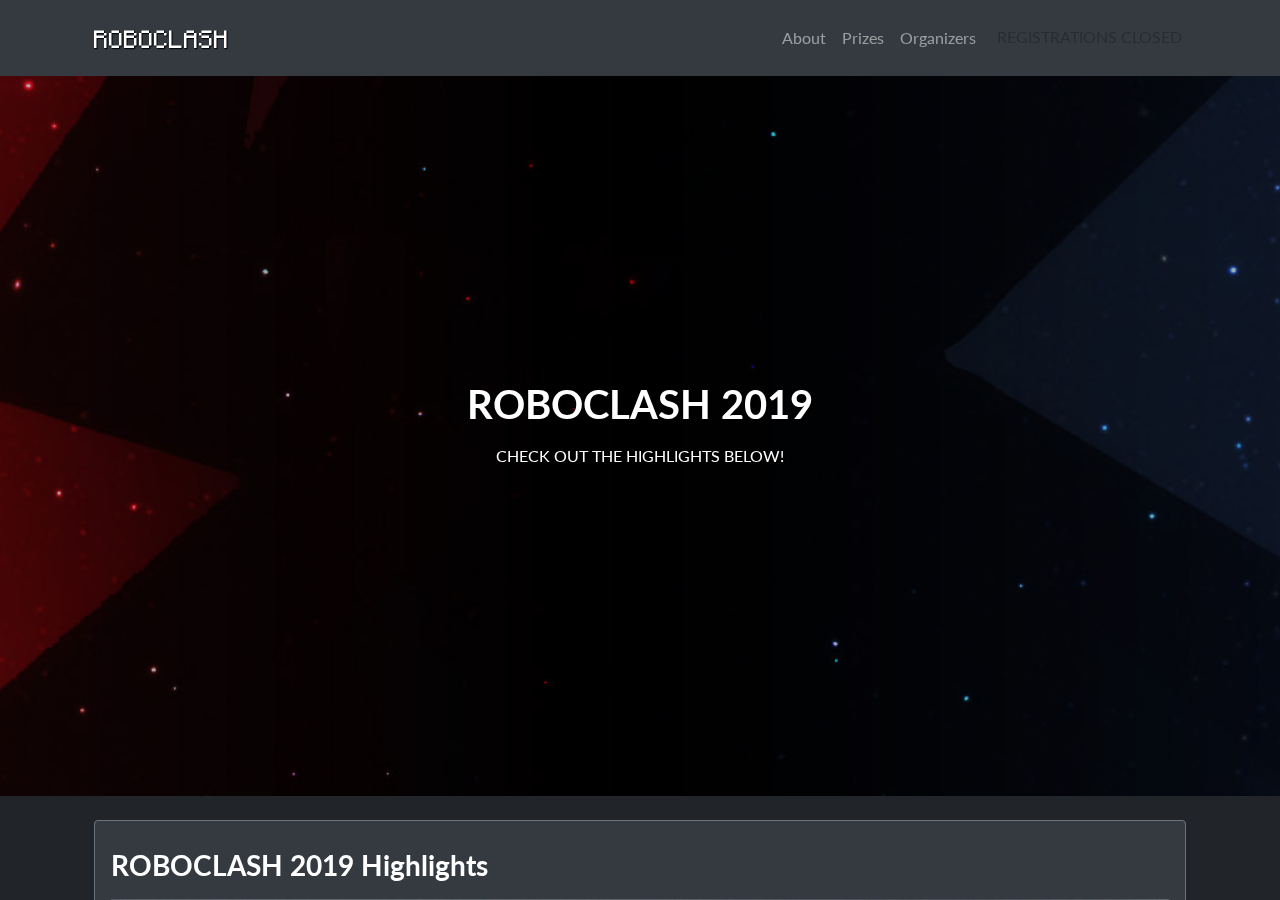
<file: index.html>
<!DOCTYPE html>
<html lang="en">

  <head>

    <meta charset="utf-8">
    <meta name="viewport" content="width=device-width, initial-scale=1, shrink-to-fit=no">
    <meta name="description" content="Join ROBOCLASH 2019: Big Discovery, the inaugural edition of the head-to-head robotics competition!">
    <meta name="author" content="SUTD Organization of Autonomous Robotics">
    <meta name="robots" content="follow"/>
    <meta property="og:image" content="./img/roboclash_preview_icon.png" />
    <title> ROBOCLASH 2019</title>
    <link rel="icon" href="./favicon.ico" type="image/x-icon"/>

    <!-- Bootstrap core CSS -->
    <link href="vendor/bootstrap/css/bootstrap.min.css" rel="stylesheet">

    <!-- Custom fonts for this template -->
    <link href="vendor/fontawesome-free/css/all.min.css" rel="stylesheet">
    <link href="vendor/simple-line-icons/css/simple-line-icons.css" rel="stylesheet" type="text/css">
    <link href="https://fonts.googleapis.com/css?family=Lato:300,400,700,300italic,400italic,700italic" rel="stylesheet" type="text/css">

    <!-- Custom styles for this template -->
    <link href="css/landing-page.css" rel="stylesheet">
    <link href="css/roboclash-custom.css" rel="stylesheet"> 
      
    

  </head>

  <body>
    <main class="wrapper">
        
    <!-- Navigation -->

    <nav class="navbar navbar-expand-lg navbar-dark bg-dark static-top">
    <div class="container">
      <a class="navbar-brand" href="#">
            <img src="img/roboclash_text_logo.png" alt="ROBOCLASH" height="50">
          </a>
      <button class="navbar-toggler" type="button" data-toggle="collapse" data-target="#navbarResponsive" aria-controls="navbarResponsive" aria-expanded="false" aria-label="Toggle navigation">
            <span class="navbar-toggler-icon"></span>
          </button>
      <div class="collapse navbar-collapse" id="navbarResponsive">
          <ul class="navbar-nav ml-auto">
            <li class="nav-item">
              <a class="nav-link" href="#about">About</a>
            </li>
            <li class="nav-item">
              <a class="nav-link" href="#prizes">Prizes</a>
            </li>
            <li class="nav-item">
              <a class="nav-link" href="#organizers">Organizers</a>
            </li>
            <li class="nav-item">
              <button type="submit" class="btn" disabled aria-disabled="true">REGISTRATIONS CLOSED</button>
            </li>
          </ul>
        </div>
    </div>
  </nav>

    <!-- Masthead -->
    <section class="text-white text-center parallax-section parallax bg1">
      <div class="overlay"></div>
      <div class="container masthead">
        <div class="row">
          <div class="col-xl-9 mx-auto">
            <h1 class="mb-3">ROBOCLASH 2019</h1>
              <p class="mb-4">CHECK OUT THE HIGHLIGHTS BELOW!</p>
          </div>
            
          </div>
        </div>
    </section>

    <section class="py-3">
      <div class="d-flex flex-wrap justify-content-around align-items-center container">
        <div class="row ">
          <div class = "d-inline-block align-self-stretch px-4 py-2">
          <div class = "h-100 card border-secondary bg-dark px-3 pt-1 pb-4" id="">
            <h3 class="mt-4 mb-3">ROBOCLASH 2019 Highlights</h3>

              <div id="imageCarousel" class="carousel slide" data-ride="carousel">
                <ol class="carousel-indicators">
                  <li data-target="#imageCarousel" data-slide-to="0" class="active"></li>
                  <li data-target="#imageCarousel" data-slide-to="1"></li>
                  <li data-target="#imageCarousel" data-slide-to="2"></li>
                  <li data-target="#imageCarousel" data-slide-to="3"></li>
                  <li data-target="#imageCarousel" data-slide-to="4"></li>
                  <li data-target="#imageCarousel" data-slide-to="5"></li>
                  <li data-target="#imageCarousel" data-slide-to="6"></li>
                  <li data-target="#imageCarousel" data-slide-to="7"></li>
                  <li data-target="#imageCarousel" data-slide-to="8"></li>
                  <li data-target="#imageCarousel" data-slide-to="9"></li>
                  <li data-target="#imageCarousel" data-slide-to="10"></li>
                  <li data-target="#imageCarousel" data-slide-to="11"></li>
                  <li data-target="#imageCarousel" data-slide-to="12"></li>
                  <li data-target="#imageCarousel" data-slide-to="13"></li>
                </ol>


                <div class="carousel-inner">
                  <div class="carousel-item active">
                    <img class="d-block w-100" src="./img/event_images/DSC03725.jpg" alt="">
                  </div>
                  <div class="carousel-item">
                    <img class="d-block w-100" src="./img/event_images/DSC03535.jpg" alt="">
                  </div>
                  <div class="carousel-item">
                    <img class="d-block w-100" src="./img/event_images/DSC02422.jpg" alt="">
                  </div>

                  <div class="carousel-item">
                    <img class="d-block w-100" src="./img/event_images/DSC03297.jpg" alt="">
                  </div>
                  <div class="carousel-item">
                    <img class="d-block w-100" src="./img/event_images/DSC02499.jpg" alt="">
                  </div>
                  <div class="carousel-item">
                    <img class="d-block w-100" src="./img/event_images/DSC02618.jpg" alt="">
                  </div>
                  <div class="carousel-item">
                    <img class="d-block w-100" src="./img/event_images/DSC03092.jpg" alt="">
                  </div>
                  <div class="carousel-item">
                    <img class="d-block w-100" src="./img/event_images/DSC03359.jpg" alt="">
                  </div>
                  <div class="carousel-item">
                    <img class="d-block w-100" src="./img/event_images/DSC02707.jpg" alt="">
                  </div>

                  <div class="carousel-item">
                    <img class="d-block w-100" src="./img/event_images/DSC03713.jpg" alt="">
                  </div>
                  <div class="carousel-item">
                    <img class="d-block w-100" src="./img/event_images/DSC03709.jpg" alt="">
                  </div>
                  <div class="carousel-item">
                    <img class="d-block w-100" src="./img/event_images/DSC03718.jpg" alt="">
                  </div>
                  <div class="carousel-item">
                    <img class="d-block w-100" src="./img/event_images/DSC03665.jpg" alt="">
                  </div>
                  <div class="carousel-item">
                    <img class="d-block w-100" src="./img/event_images/DSC02383.jpg" alt="">
                  </div>
                </div>


                <a class="carousel-control-prev" href="#imageCarousel" role="button" data-slide="prev">
                  <span class="carousel-control-prev-icon" aria-hidden="true"></span>
                  <span class="sr-only">Previous</span>
                </a>
                <a class="carousel-control-next" href="#imageCarousel" role="button" data-slide="next">
                  <span class="carousel-control-next-icon" aria-hidden="true"></span>
                  <span class="sr-only">Next</span>
                </a>
              </div>


          </div>
          </div>
        </div>


          <div class = "d-inline-block align-self-stretch col-md-6 px-2 py-2">
          <div class = "h-100 card border-secondary bg-dark px-3 pt-1 pb-4" id="about">
            <h3 class="mt-4 mb-3">About</h3>
            <p class="mt-2 mb-2 text-justify"> 
            <i>SUTD's first head-to-head robotics competition is here! 
            <br>
            <br>
            In ROBOCLASH: Big Discovery, two competing research organizations have landed on the alien planet SOMA VIII to gather fragments of mysterious alien monoliths for processing into a promising new volatile energy source</i> - Gaseous Poly-Astralate. 
            <br>
            <br>
            Build a robot to complete the various challeges and pit your robot against others in the tournament! Sign up in pairs to be matched into teams! (all participants must be SUTD students) 
          </p>
          </div>
          </div>


          <div class = "d-inline-block align-self-stretch col-md-6 px-2 py-2">
          <div class = "h-100 card border-secondary bg-dark px-3 pt-1 pb-4" id="about">
            <h3 class="mt-4 mb-3">Competition Details</h3>
            <h4> Timeline: </h4>
            <p class="mt-2 mb-2"><b>Till 4 May: </b>Build your robot!</p>
            <p class="mt-2 mb-2"><b>4 - 5  May: Preliminary Event - </b>Test your robot on the competition field! </p>
            <p class="mt-2 mb-2"><b>11 - 12 May: Final Event - </b>Complete the challenges with your robot in the exciting head-to-head tournament! </p>

            <p class="mt-2 mb-1">To learn more about the rules of the competition, download the rulebook below!</p>
            <button type="button" class="btn btn-light mt-4" onclick="window.open('./downloads/ROBOCLASH 2019 Ruleset.pdf')">Download the Rulebook! (last updated 07/05/2019)     <i class="far fa-file-pdf"></i></button>
            <button type="button" class="btn btn-secondary mt-4" onclick="window.open('./downloads/ROBOCLASH T&C.html')">Terms & Conditions</button>
          </div>
          </div>


          <div class = "d-inline-block align-self-stretch col-md-6 px-2 py-2">
          <div class = "h-100 card border-secondary bg-dark px-3 pt-1 pb-5" id="prizes">
            <h3 class="mt-4 mb-3 align-middle">Prizes</h3>
            <p class="mt-2 mb-2"><b>First Prize:</b> One Nintendo Switch for each team member!</p>
            <p class="mt-2 mb-2"><b>Second Prize:</b> A Samsung Galaxy Tab E 9.6 for each team member!</p>
            <p class="mt-2 mb-2"><b>More prizes to be revealed!</b></p>
          </div>
          </div>

          </div>
      </section>


    
    <section class="text-center" id="organizers">
        <div class="container">
            <div>
                <h3 class="pt-4 mb-4">Brought to you by</h3>  
                </div>
            
        
        <div class="container">
            <div class = "d-inline-block col-md-3 mb-3">
                <h5 class="mb">Organizer:</h5>
                <img class="img-fluid px-3 py-3" src ="img/black_bg_logos/SOAR_logo.png"/>
                
             </div>
            
            <div class = "d-inline-block col-md-3 mb-3">
                <h5>Sponsored by:</h5>
                <img class="img-fluid px-3 py-3" src ="img/black_bg_logos/lionsbot_logo.png"/>
                
             </div>
            
            <div class = "d-inline-block col-md-3 mb-3">
                <h5>Supported by:</h5>
                <img class="img-fluid px-3 py-3"  src ="img/black_bg_logos/EPD_logo.png"/>
             </div>
            
        </div>
            
        </div>
      </section>
    

    <!-- Bootstrap core JavaScript -->
    <script src="vendor/jquery/jquery.min.js"></script>
    <script src="vendor/bootstrap/js/bootstrap.bundle.min.js"></script>

      </main>
  </body>

</html>
</file>
<file: vendor/simple-line-icons/css/simple-line-icons.css>
@font-face {
  font-family: 'simple-line-icons';
  src: url('../fonts/Simple-Line-Icons.eot?v=2.4.0');
  src: url('../fonts/Simple-Line-Icons.eot?v=2.4.0#iefix') format('embedded-opentype'), url('../fonts/Simple-Line-Icons.woff2?v=2.4.0') format('woff2'), url('../fonts/Simple-Line-Icons.ttf?v=2.4.0') format('truetype'), url('../fonts/Simple-Line-Icons.woff?v=2.4.0') format('woff'), url('../fonts/Simple-Line-Icons.svg?v=2.4.0#simple-line-icons') format('svg');
  font-weight: normal;
  font-style: normal;
}
/*
 Use the following CSS code if you want to have a class per icon.
 Instead of a list of all class selectors, you can use the generic [class*="icon-"] selector, but it's slower:
*/
.icon-user,
.icon-people,
.icon-user-female,
.icon-user-follow,
.icon-user-following,
.icon-user-unfollow,
.icon-login,
.icon-logout,
.icon-emotsmile,
.icon-phone,
.icon-call-end,
.icon-call-in,
.icon-call-out,
.icon-map,
.icon-location-pin,
.icon-direction,
.icon-directions,
.icon-compass,
.icon-layers,
.icon-menu,
.icon-list,
.icon-options-vertical,
.icon-options,
.icon-arrow-down,
.icon-arrow-left,
.icon-arrow-right,
.icon-arrow-up,
.icon-arrow-up-circle,
.icon-arrow-left-circle,
.icon-arrow-right-circle,
.icon-arrow-down-circle,
.icon-check,
.icon-clock,
.icon-plus,
.icon-minus,
.icon-close,
.icon-event,
.icon-exclamation,
.icon-organization,
.icon-trophy,
.icon-screen-smartphone,
.icon-screen-desktop,
.icon-plane,
.icon-notebook,
.icon-mustache,
.icon-mouse,
.icon-magnet,
.icon-energy,
.icon-disc,
.icon-cursor,
.icon-cursor-move,
.icon-crop,
.icon-chemistry,
.icon-speedometer,
.icon-shield,
.icon-screen-tablet,
.icon-magic-wand,
.icon-hourglass,
.icon-graduation,
.icon-ghost,
.icon-game-controller,
.icon-fire,
.icon-eyeglass,
.icon-envelope-open,
.icon-envelope-letter,
.icon-bell,
.icon-badge,
.icon-anchor,
.icon-wallet,
.icon-vector,
.icon-speech,
.icon-puzzle,
.icon-printer,
.icon-present,
.icon-playlist,
.icon-pin,
.icon-picture,
.icon-handbag,
.icon-globe-alt,
.icon-globe,
.icon-folder-alt,
.icon-folder,
.icon-film,
.icon-feed,
.icon-drop,
.icon-drawer,
.icon-docs,
.icon-doc,
.icon-diamond,
.icon-cup,
.icon-calculator,
.icon-bubbles,
.icon-briefcase,
.icon-book-open,
.icon-basket-loaded,
.icon-basket,
.icon-bag,
.icon-action-undo,
.icon-action-redo,
.icon-wrench,
.icon-umbrella,
.icon-trash,
.icon-tag,
.icon-support,
.icon-frame,
.icon-size-fullscreen,
.icon-size-actual,
.icon-shuffle,
.icon-share-alt,
.icon-share,
.icon-rocket,
.icon-question,
.icon-pie-chart,
.icon-pencil,
.icon-note,
.icon-loop,
.icon-home,
.icon-grid,
.icon-graph,
.icon-microphone,
.icon-music-tone-alt,
.icon-music-tone,
.icon-earphones-alt,
.icon-earphones,
.icon-equalizer,
.icon-like,
.icon-dislike,
.icon-control-start,
.icon-control-rewind,
.icon-control-play,
.icon-control-pause,
.icon-control-forward,
.icon-control-end,
.icon-volume-1,
.icon-volume-2,
.icon-volume-off,
.icon-calendar,
.icon-bulb,
.icon-chart,
.icon-ban,
.icon-bubble,
.icon-camrecorder,
.icon-camera,
.icon-cloud-download,
.icon-cloud-upload,
.icon-envelope,
.icon-eye,
.icon-flag,
.icon-heart,
.icon-info,
.icon-key,
.icon-link,
.icon-lock,
.icon-lock-open,
.icon-magnifier,
.icon-magnifier-add,
.icon-magnifier-remove,
.icon-paper-clip,
.icon-paper-plane,
.icon-power,
.icon-refresh,
.icon-reload,
.icon-settings,
.icon-star,
.icon-symbol-female,
.icon-symbol-male,
.icon-target,
.icon-credit-card,
.icon-paypal,
.icon-social-tumblr,
.icon-social-twitter,
.icon-social-facebook,
.icon-social-instagram,
.icon-social-linkedin,
.icon-social-pinterest,
.icon-social-github,
.icon-social-google,
.icon-social-reddit,
.icon-social-skype,
.icon-social-dribbble,
.icon-social-behance,
.icon-social-foursqare,
.icon-social-soundcloud,
.icon-social-spotify,
.icon-social-stumbleupon,
.icon-social-youtube,
.icon-social-dropbox,
.icon-social-vkontakte,
.icon-social-steam {
  font-family: 'simple-line-icons';
  speak: none;
  font-style: normal;
  font-weight: normal;
  font-variant: normal;
  text-transform: none;
  line-height: 1;
  /* Better Font Rendering =========== */
  -webkit-font-smoothing: antialiased;
  -moz-osx-font-smoothing: grayscale;
}
.icon-user:before {
  content: "\e005";
}
.icon-people:before {
  content: "\e001";
}
.icon-user-female:before {
  content: "\e000";
}
.icon-user-follow:before {
  content: "\e002";
}
.icon-user-following:before {
  content: "\e003";
}
.icon-user-unfollow:before {
  content: "\e004";
}
.icon-login:before {
  content: "\e066";
}
.icon-logout:before {
  content: "\e065";
}
.icon-emotsmile:before {
  content: "\e021";
}
.icon-phone:before {
  content: "\e600";
}
.icon-call-end:before {
  content: "\e048";
}
.icon-call-in:before {
  content: "\e047";
}
.icon-call-out:before {
  content: "\e046";
}
.icon-map:before {
  content: "\e033";
}
.icon-location-pin:before {
  content: "\e096";
}
.icon-direction:before {
  content: "\e042";
}
.icon-directions:before {
  content: "\e041";
}
.icon-compass:before {
  content: "\e045";
}
.icon-layers:before {
  content: "\e034";
}
.icon-menu:before {
  content: "\e601";
}
.icon-list:before {
  content: "\e067";
}
.icon-options-vertical:before {
  content: "\e602";
}
.icon-options:before {
  content: "\e603";
}
.icon-arrow-down:before {
  content: "\e604";
}
.icon-arrow-left:before {
  content: "\e605";
}
.icon-arrow-right:before {
  content: "\e606";
}
.icon-arrow-up:before {
  content: "\e607";
}
.icon-arrow-up-circle:before {
  content: "\e078";
}
.icon-arrow-left-circle:before {
  content: "\e07a";
}
.icon-arrow-right-circle:before {
  content: "\e079";
}
.icon-arrow-down-circle:before {
  content: "\e07b";
}
.icon-check:before {
  content: "\e080";
}
.icon-clock:before {
  content: "\e081";
}
.icon-plus:before {
  content: "\e095";
}
.icon-minus:before {
  content: "\e615";
}
.icon-close:before {
  content: "\e082";
}
.icon-event:before {
  content: "\e619";
}
.icon-exclamation:before {
  content: "\e617";
}
.icon-organization:before {
  content: "\e616";
}
.icon-trophy:before {
  content: "\e006";
}
.icon-screen-smartphone:before {
  content: "\e010";
}
.icon-screen-desktop:before {
  content: "\e011";
}
.icon-plane:before {
  content: "\e012";
}
.icon-notebook:before {
  content: "\e013";
}
.icon-mustache:before {
  content: "\e014";
}
.icon-mouse:before {
  content: "\e015";
}
.icon-magnet:before {
  content: "\e016";
}
.icon-energy:before {
  content: "\e020";
}
.icon-disc:before {
  content: "\e022";
}
.icon-cursor:before {
  content: "\e06e";
}
.icon-cursor-move:before {
  content: "\e023";
}
.icon-crop:before {
  content: "\e024";
}
.icon-chemistry:before {
  content: "\e026";
}
.icon-speedometer:before {
  content: "\e007";
}
.icon-shield:before {
  content: "\e00e";
}
.icon-screen-tablet:before {
  content: "\e00f";
}
.icon-magic-wand:before {
  content: "\e017";
}
.icon-hourglass:before {
  content: "\e018";
}
.icon-graduation:before {
  content: "\e019";
}
.icon-ghost:before {
  content: "\e01a";
}
.icon-game-controller:before {
  content: "\e01b";
}
.icon-fire:before {
  content: "\e01c";
}
.icon-eyeglass:before {
  content: "\e01d";
}
.icon-envelope-open:before {
  content: "\e01e";
}
.icon-envelope-letter:before {
  content: "\e01f";
}
.icon-bell:before {
  content: "\e027";
}
.icon-badge:before {
  content: "\e028";
}
.icon-anchor:before {
  content: "\e029";
}
.icon-wallet:before {
  content: "\e02a";
}
.icon-vector:before {
  content: "\e02b";
}
.icon-speech:before {
  content: "\e02c";
}
.icon-puzzle:before {
  content: "\e02d";
}
.icon-printer:before {
  content: "\e02e";
}
.icon-present:before {
  content: "\e02f";
}
.icon-playlist:before {
  content: "\e030";
}
.icon-pin:before {
  content: "\e031";
}
.icon-picture:before {
  content: "\e032";
}
.icon-handbag:before {
  content: "\e035";
}
.icon-globe-alt:before {
  content: "\e036";
}
.icon-globe:before {
  content: "\e037";
}
.icon-folder-alt:before {
  content: "\e039";
}
.icon-folder:before {
  content: "\e089";
}
.icon-film:before {
  content: "\e03a";
}
.icon-feed:before {
  content: "\e03b";
}
.icon-drop:before {
  content: "\e03e";
}
.icon-drawer:before {
  content: "\e03f";
}
.icon-docs:before {
  content: "\e040";
}
.icon-doc:before {
  content: "\e085";
}
.icon-diamond:before {
  content: "\e043";
}
.icon-cup:before {
  content: "\e044";
}
.icon-calculator:before {
  content: "\e049";
}
.icon-bubbles:before {
  content: "\e04a";
}
.icon-briefcase:before {
  content: "\e04b";
}
.icon-book-open:before {
  content: "\e04c";
}
.icon-basket-loaded:before {
  content: "\e04d";
}
.icon-basket:before {
  content: "\e04e";
}
.icon-bag:before {
  content: "\e04f";
}
.icon-action-undo:before {
  content: "\e050";
}
.icon-action-redo:before {
  content: "\e051";
}
.icon-wrench:before {
  content: "\e052";
}
.icon-umbrella:before {
  content: "\e053";
}
.icon-trash:before {
  content: "\e054";
}
.icon-tag:before {
  content: "\e055";
}
.icon-support:before {
  content: "\e056";
}
.icon-frame:before {
  content: "\e038";
}
.icon-size-fullscreen:before {
  content: "\e057";
}
.icon-size-actual:before {
  content: "\e058";
}
.icon-shuffle:before {
  content: "\e059";
}
.icon-share-alt:before {
  content: "\e05a";
}
.icon-share:before {
  content: "\e05b";
}
.icon-rocket:before {
  content: "\e05c";
}
.icon-question:before {
  content: "\e05d";
}
.icon-pie-chart:before {
  content: "\e05e";
}
.icon-pencil:before {
  content: "\e05f";
}
.icon-note:before {
  content: "\e060";
}
.icon-loop:before {
  content: "\e064";
}
.icon-home:before {
  content: "\e069";
}
.icon-grid:before {
  content: "\e06a";
}
.icon-graph:before {
  content: "\e06b";
}
.icon-microphone:before {
  content: "\e063";
}
.icon-music-tone-alt:before {
  content: "\e061";
}
.icon-music-tone:before {
  content: "\e062";
}
.icon-earphones-alt:before {
  content: "\e03c";
}
.icon-earphones:before {
  content: "\e03d";
}
.icon-equalizer:before {
  content: "\e06c";
}
.icon-like:before {
  content: "\e068";
}
.icon-dislike:before {
  content: "\e06d";
}
.icon-control-start:before {
  content: "\e06f";
}
.icon-control-rewind:before {
  content: "\e070";
}
.icon-control-play:before {
  content: "\e071";
}
.icon-control-pause:before {
  content: "\e072";
}
.icon-control-forward:before {
  content: "\e073";
}
.icon-control-end:before {
  content: "\e074";
}
.icon-volume-1:before {
  content: "\e09f";
}
.icon-volume-2:before {
  content: "\e0a0";
}
.icon-volume-off:before {
  content: "\e0a1";
}
.icon-calendar:before {
  content: "\e075";
}
.icon-bulb:before {
  content: "\e076";
}
.icon-chart:before {
  content: "\e077";
}
.icon-ban:before {
  content: "\e07c";
}
.icon-bubble:before {
  content: "\e07d";
}
.icon-camrecorder:before {
  content: "\e07e";
}
.icon-camera:before {
  content: "\e07f";
}
.icon-cloud-download:before {
  content: "\e083";
}
.icon-cloud-upload:before {
  content: "\e084";
}
.icon-envelope:before {
  content: "\e086";
}
.icon-eye:before {
  content: "\e087";
}
.icon-flag:before {
  content: "\e088";
}
.icon-heart:before {
  content: "\e08a";
}
.icon-info:before {
  content: "\e08b";
}
.icon-key:before {
  content: "\e08c";
}
.icon-link:before {
  content: "\e08d";
}
.icon-lock:before {
  content: "\e08e";
}
.icon-lock-open:before {
  content: "\e08f";
}
.icon-magnifier:before {
  content: "\e090";
}
.icon-magnifier-add:before {
  content: "\e091";
}
.icon-magnifier-remove:before {
  content: "\e092";
}
.icon-paper-clip:before {
  content: "\e093";
}
.icon-paper-plane:before {
  content: "\e094";
}
.icon-power:before {
  content: "\e097";
}
.icon-refresh:before {
  content: "\e098";
}
.icon-reload:before {
  content: "\e099";
}
.icon-settings:before {
  content: "\e09a";
}
.icon-star:before {
  content: "\e09b";
}
.icon-symbol-female:before {
  content: "\e09c";
}
.icon-symbol-male:before {
  content: "\e09d";
}
.icon-target:before {
  content: "\e09e";
}
.icon-credit-card:before {
  content: "\e025";
}
.icon-paypal:before {
  content: "\e608";
}
.icon-social-tumblr:before {
  content: "\e00a";
}
.icon-social-twitter:before {
  content: "\e009";
}
.icon-social-facebook:before {
  content: "\e00b";
}
.icon-social-instagram:before {
  content: "\e609";
}
.icon-social-linkedin:before {
  content: "\e60a";
}
.icon-social-pinterest:before {
  content: "\e60b";
}
.icon-social-github:before {
  content: "\e60c";
}
.icon-social-google:before {
  content: "\e60d";
}
.icon-social-reddit:before {
  content: "\e60e";
}
.icon-social-skype:before {
  content: "\e60f";
}
.icon-social-dribbble:before {
  content: "\e00d";
}
.icon-social-behance:before {
  content: "\e610";
}
.icon-social-foursqare:before {
  content: "\e611";
}
.icon-social-soundcloud:before {
  content: "\e612";
}
.icon-social-spotify:before {
  content: "\e613";
}
.icon-social-stumbleupon:before {
  content: "\e614";
}
.icon-social-youtube:before {
  content: "\e008";
}
.icon-social-dropbox:before {
  content: "\e00c";
}
.icon-social-vkontakte:before {
  content: "\e618";
}
.icon-social-steam:before {
  content: "\e620";
}
</file>
<file: css/roboclash-custom.css>
body,html{
    margin:0;
    padding:0;
}

main {
    background-color: #212529;
}

section {
    background-color: #212529;
}

section p, h1, h2, h3, h4, h5, h6, a {
    color: white;
}

section .img-fluid {
    width: auto;
    max-height: 8rem;
    
}

@media (max-aspect-ratio: 9/10 ) {
.parallax::after {
  content: " ";
  position: absolute;
  top: 0;
  right: 0;
  bottom: 0;
  left: 0;
  

  transform: translateZ(-1px) scale(2.5);
  background-size: 100%;
  z-index: -1;
}

.wrapper {
  height: 100vh;
  overflow-x: hidden;
  overflow-y: auto;
  perspective: 1.2px;
}

.parallax-section {
  position: relative;
  height: 60vh;
  display: flex;
  align-items: center;
  justify-content: center;
  background-color: #FFAA5A;
  color: #FFAA5A;
}

.parallax {
    background-color: rgba(255,255,255,0);
}



.bg1::after {
  width: 100%;
  background-image: url('../img/roboclash_bg_left.png'),
  url('../img/roboclash_bg_right.png'),
  url('../img/poster_bg.jpg');
  background-position: 10% 30%,90% 30%,center;
  background-repeat: no-repeat;
  background-size: 35%,35%,cover;
}

}

@media (min-aspect-ratio: 9/10) {
.parallax::after {
  content: " ";
  position: absolute;
  top: 0;
  right: 0;
  bottom: 0;
  left: 0;
  

  transform: translateZ(-1px) scale(2.5);
  z-index: -1;
}

.wrapper {
  height: 100vh;
  width:  100vw;
  overflow-x: hidden;
  overflow-y: auto;
  perspective: 0.75px;
}

.parallax-section {
  position: relative;
  height: 80vh;
    
  display: flex;
  align-items: center;
  justify-content: center;
  background-color: #FFAA5A;
  color: #FFAA5A;
}

.parallax {
    background-color: rgba(255,255,255,0);
}



.bg1::after {
  background-image: url('../img/roboclash_bg_left.png'),
  url('../img/roboclash_bg_right.png'),
  url('../img/poster_bg.jpg');
  background-position: left,right,center;
  background-repeat: no-repeat;
  background-size: contain,contain,cover;
}
}


.masthead h1{
  text-shadow: 3px 3px #000;
} 
.masthead p{
  text-shadow: 2px 2px #000;
} 

#prizes{
  background-image: url('../img/switch.png');
  background-position: 95% 90%;
  background-repeat: no-repeat;
  background-size: 20%;
}
</file>
<file: css/landing-page.css>
/*!
 * Start Bootstrap - Landing Page v5.0.1 (https://startbootstrap.com/template-overviews/landing-page)
 * Copyright 2013-2018 Start Bootstrap
 * Licensed under MIT (https://github.com/BlackrockDigital/startbootstrap-landing-page/blob/master/LICENSE)
 */

body {
  font-family: 'Lato', 'Helvetica Neue', Helvetica, Arial, sans-serif;
}

h1,
h2,
h3,
h4,
h5,
h6 {
  font-family: 'Lato', 'Helvetica Neue', Helvetica, Arial, sans-serif;
  font-weight: 700;
}

header.masthead {
  position: relative;
  background-color: rgba(0,0,0,0);
  background-size: cover;
  padding-top: 8rem;
  padding-bottom: 8rem;
}

header.masthead .overlay {
  position: absolute;
  background-color: #212529;
  height: 100%;
  width: 100%;
  top: 0;
  left: 0;
  opacity: 0.3;
}

header.masthead h1 {
  font-size: 2rem;
}

@media (min-width: 768px) {
  header.masthead {
    padding-top: 12rem;
    padding-bottom: 12rem;
  }
  header.masthead h1 {
    font-size: 3rem;
  }
}

.showcase .showcase-text {
  padding: 3rem;
}

.showcase .showcase-img {
  min-height: 30rem;
  background-size: cover;
}

@media (min-width: 768px) {
  .showcase .showcase-text {
    padding: 7rem;
  }
}

.features-icons {
  padding-top: 7rem;
  padding-bottom: 7rem;
}

.features-icons .features-icons-item {
  max-width: 20rem;
}

.features-icons .features-icons-item .features-icons-icon {
  height: 7rem;
}

.features-icons .features-icons-item .features-icons-icon i {
  font-size: 4.5rem;
}

.features-icons .features-icons-item:hover .features-icons-icon i {
  font-size: 5rem;
}

.testimonials {
  padding-top: 7rem;
  padding-bottom: 7rem;
}

.testimonials .testimonial-item {
  max-width: 18rem;
}

.testimonials .testimonial-item img {
  max-width: 12rem;
  -webkit-box-shadow: 0px 5px 5px 0px #adb5bd;
  box-shadow: 0px 5px 5px 0px #adb5bd;
}


.logos {
    max-width: 18rem;
}


footer.footer {
  padding-top: 4rem;
  padding-bottom: 4rem;
}
</file>
